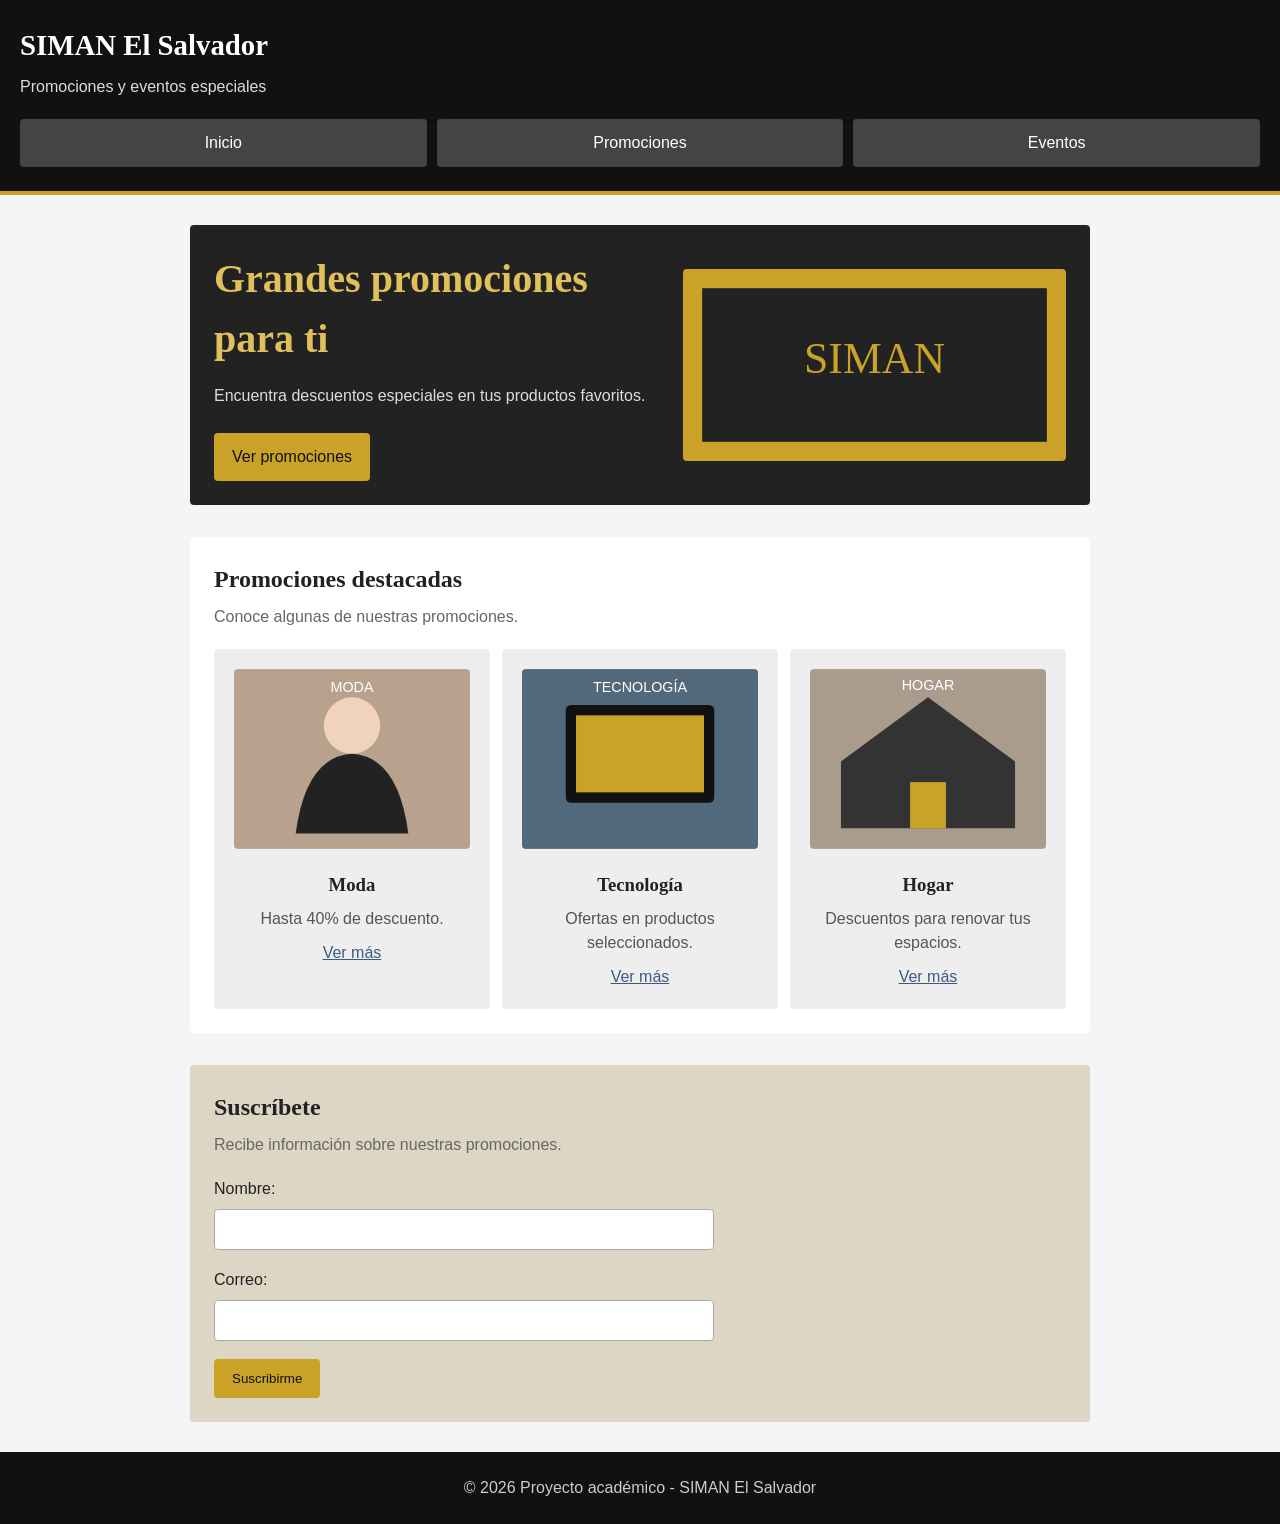
<file: index.html>
<!DOCTYPE html>
<html lang="es">
<head>
    <meta charset="UTF-8">
    <meta name="viewport" content="width=device-width, initial-scale=1.0">
    <title>SIMAN - Inicio</title>

    <link rel="stylesheet" href="styles.css">
</head>

<body>

<header>
    <h1>SIMAN El Salvador</h1>
    <p>Promociones y eventos especiales</p>

    <nav class="barra">
        <a href="index.html">Inicio</a>
        <a href="promociones.html">Promociones</a>
        <a href="eventos.html">Eventos</a>
    </nav>
</header>

<main>

    <section class="hero">
        <div>
            <h2>Grandes promociones para ti</h2>
            <p>Encuentra descuentos especiales en tus productos favoritos.</p>
            <a class="boton" href="promociones.html">Ver promociones</a>
        </div>

        <img src="img/siman.svg" alt="Promoción SIMAN">
    </section>

    <section>
        <h2>Promociones destacadas</h2>
        <p>Conoce algunas de nuestras promociones.</p>

        <div class="tarjetero">
            <article class="tarjeta">
                <img src="img/moda.svg" alt="Moda">
                <h3>Moda</h3>
                <p>Hasta 40% de descuento.</p>
                <a href="promociones.html">Ver más</a>
            </article>

            <article class="tarjeta">
                <img src="img/tecnologia.svg" alt="Tecnología">
                <h3>Tecnología</h3>
                <p>Ofertas en productos seleccionados.</p>
                <a href="promociones.html">Ver más</a>
            </article>

            <article class="tarjeta">
                <img src="img/hogar.svg" alt="Hogar">
                <h3>Hogar</h3>
                <p>Descuentos para renovar tus espacios.</p>
                <a href="promociones.html">Ver más</a>
            </article>
        </div>
    </section>

    <section class="suscripcion">
        <h2>Suscríbete</h2>
        <p>Recibe información sobre nuestras promociones.</p>

        <form>
            <label for="nombre">Nombre:</label>
            <input type="text" id="nombre" name="nombre" required>

            <label for="correo">Correo:</label>
            <input type="email" id="correo" name="correo" required>

            <button type="submit">Suscribirme</button>
        </form>
    </section>

</main>

<footer>
    <p>© 2026 Proyecto académico - SIMAN El Salvador</p>
</footer>

</body>
</html>
</file>
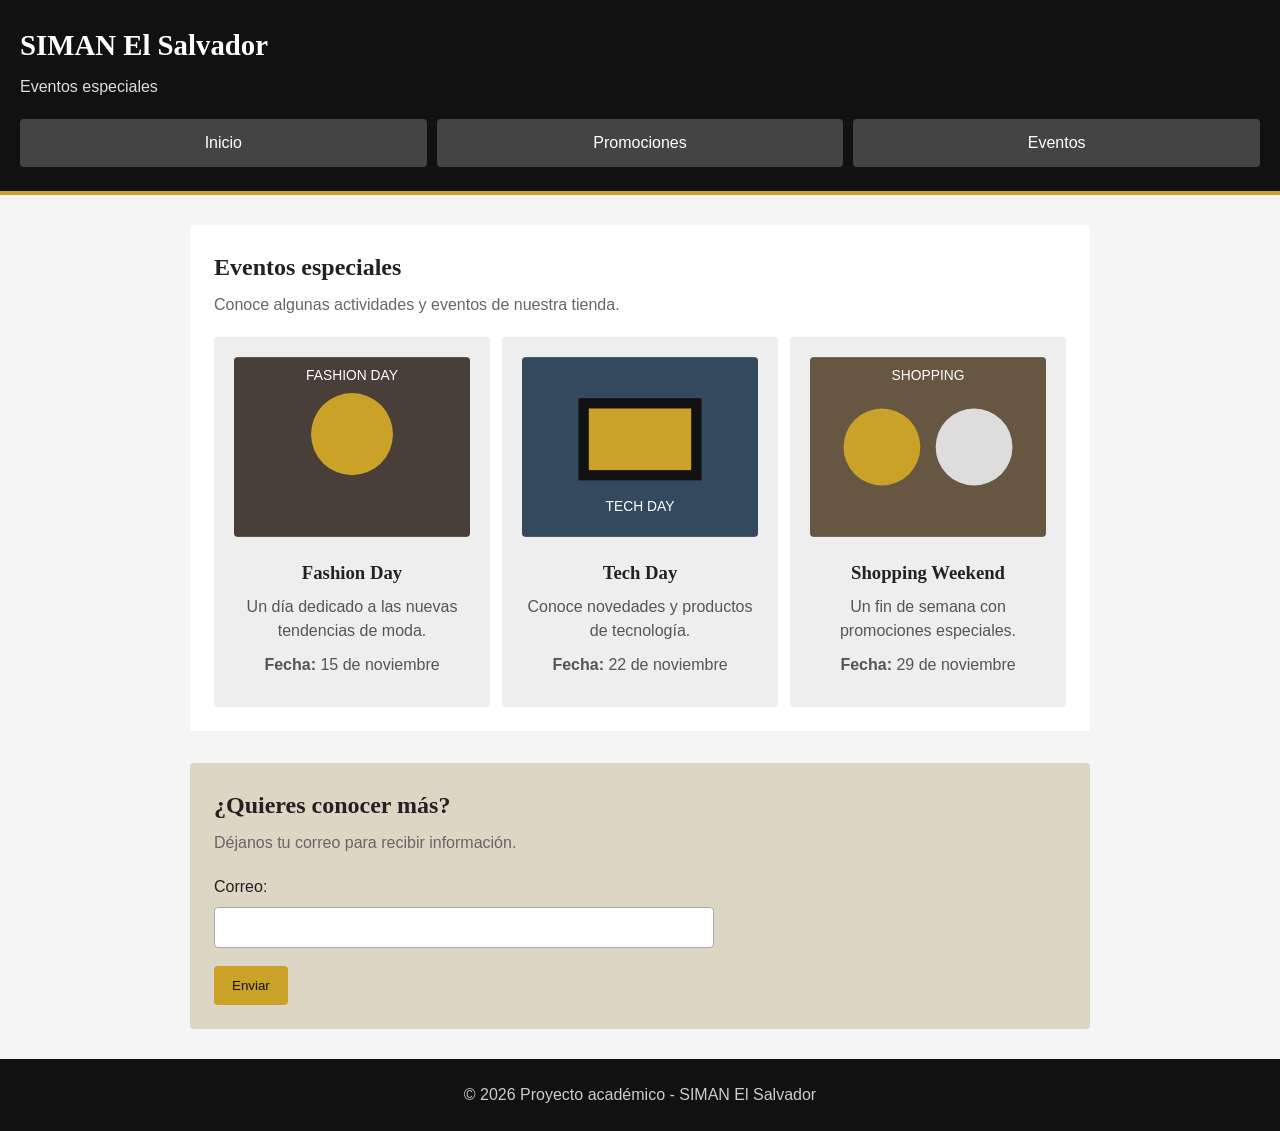
<file: eventos.html>
<!DOCTYPE html>
<html lang="es">
<head>
    <meta charset="UTF-8">
    <meta name="viewport" content="width=device-width, initial-scale=1.0">
    <title>SIMAN - Eventos</title>

    <link rel="stylesheet" href="styles.css">
</head>

<body>

<header>
    <h1>SIMAN El Salvador</h1>
    <p>Eventos especiales</p>

    <nav class="barra">
        <a href="index.html">Inicio</a>
        <a href="promociones.html">Promociones</a>
        <a href="eventos.html">Eventos</a>
    </nav>
</header>

<main>

    <section>
        <h2>Eventos especiales</h2>
        <p>Conoce algunas actividades y eventos de nuestra tienda.</p>

        <div class="tarjetero">

            <article class="tarjeta">
                <img src="img/evento-moda.svg" alt="Evento de moda">
                <h3>Fashion Day</h3>
                <p>Un día dedicado a las nuevas tendencias de moda.</p>
                <p><strong>Fecha:</strong> 15 de noviembre</p>
            </article>

            <article class="tarjeta">
                <img src="img/evento-tech.svg" alt="Evento de tecnología">
                <h3>Tech Day</h3>
                <p>Conoce novedades y productos de tecnología.</p>
                <p><strong>Fecha:</strong> 22 de noviembre</p>
            </article>

            <article class="tarjeta">
                <img src="img/evento.svg" alt="Evento especial">
                <h3>Shopping Weekend</h3>
                <p>Un fin de semana con promociones especiales.</p>
                <p><strong>Fecha:</strong> 29 de noviembre</p>
            </article>

        </div>
    </section>

    <section class="suscripcion">
        <h2>¿Quieres conocer más?</h2>
        <p>Déjanos tu correo para recibir información.</p>

        <form>
            <label for="correo">Correo:</label>
            <input type="email" id="correo" name="correo" required>

            <button type="submit">Enviar</button>
        </form>
    </section>

</main>

<footer>
    <p>© 2026 Proyecto académico - SIMAN El Salvador</p>
</footer>

</body>
</html>
</file>
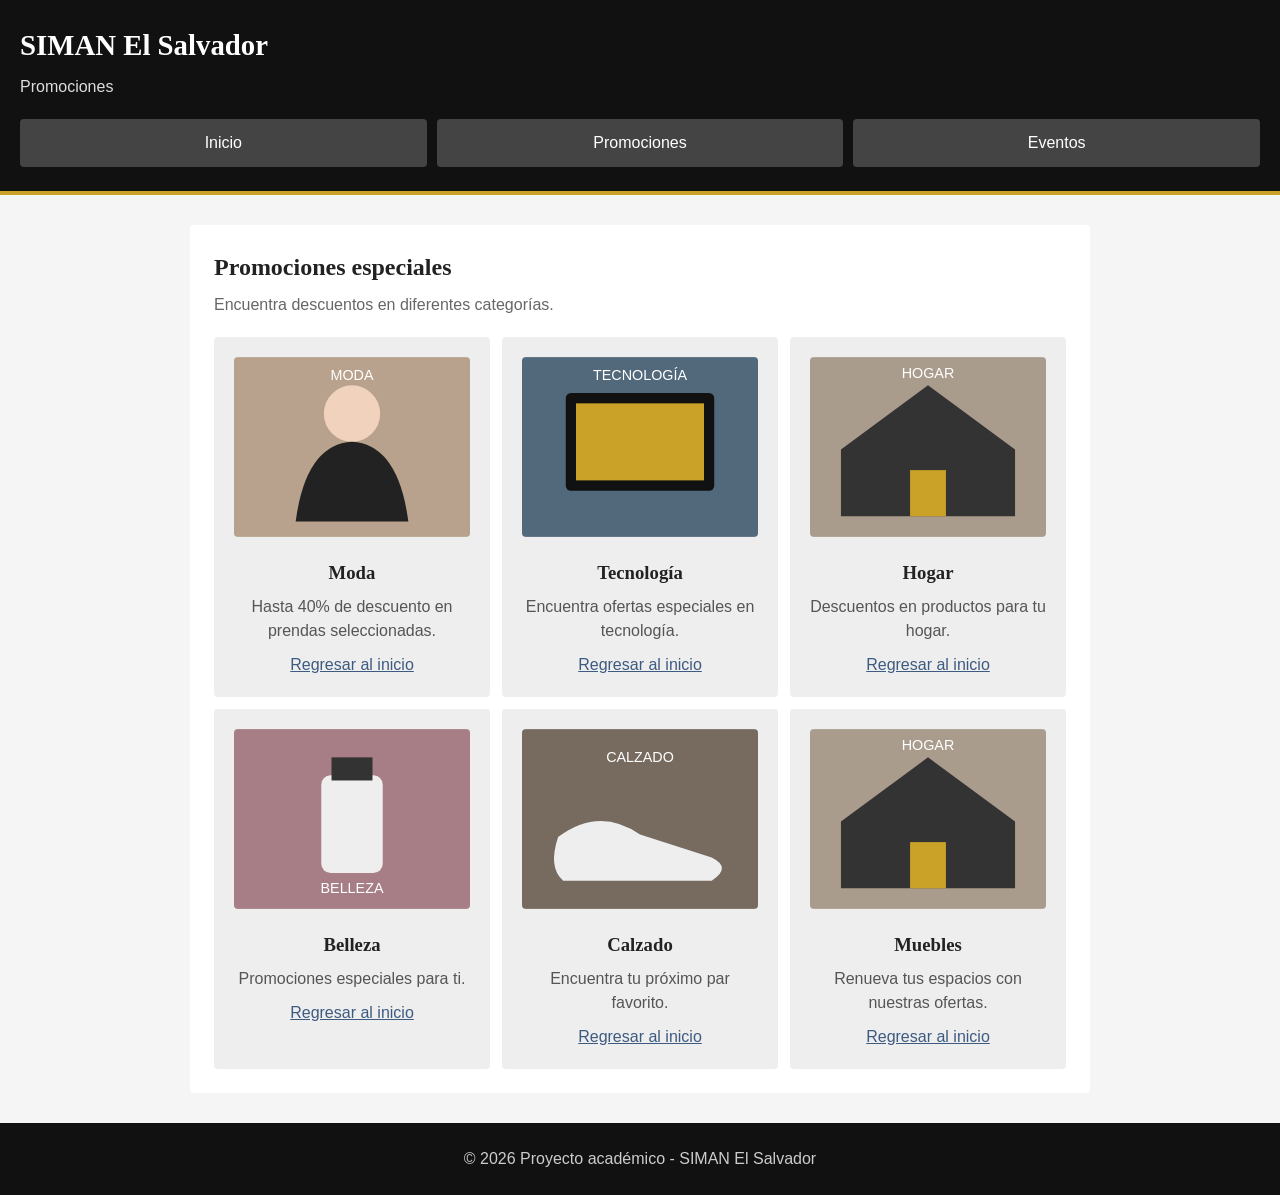
<file: promociones.html>
<!DOCTYPE html>
<html lang="es">
<head>
    <meta charset="UTF-8">
    <meta name="viewport" content="width=device-width, initial-scale=1.0">
    <title>SIMAN - Promociones</title>

    <link rel="stylesheet" href="styles.css">
</head>

<body>

<header>
    <h1>SIMAN El Salvador</h1>
    <p>Promociones</p>

    <nav class="barra">
        <a href="index.html">Inicio</a>
        <a href="promociones.html">Promociones</a>
        <a href="eventos.html">Eventos</a>
    </nav>
</header>

<main>

    <section>
        <h2>Promociones especiales</h2>
        <p>Encuentra descuentos en diferentes categorías.</p>

        <div class="tarjetero">

            <article class="tarjeta">
                <img src="img/moda.svg" alt="Promoción de moda">
                <h3>Moda</h3>
                <p>Hasta 40% de descuento en prendas seleccionadas.</p>
                <a href="index.html">Regresar al inicio</a>
            </article>

            <article class="tarjeta">
                <img src="img/tecnologia.svg" alt="Promoción de tecnología">
                <h3>Tecnología</h3>
                <p>Encuentra ofertas especiales en tecnología.</p>
                <a href="index.html">Regresar al inicio</a>
            </article>

            <article class="tarjeta">
                <img src="img/hogar.svg" alt="Promoción de hogar">
                <h3>Hogar</h3>
                <p>Descuentos en productos para tu hogar.</p>
                <a href="index.html">Regresar al inicio</a>
            </article>

            <article class="tarjeta">
                <img src="img/belleza.svg" alt="Promoción de belleza">
                <h3>Belleza</h3>
                <p>Promociones especiales para ti.</p>
                <a href="index.html">Regresar al inicio</a>
            </article>

            <article class="tarjeta">
                <img src="img/calzado.svg" alt="Promoción de calzado">
                <h3>Calzado</h3>
                <p>Encuentra tu próximo par favorito.</p>
                <a href="index.html">Regresar al inicio</a>
            </article>

            <article class="tarjeta">
                <img src="img/hogar.svg" alt="Promoción de muebles">
                <h3>Muebles</h3>
                <p>Renueva tus espacios con nuestras ofertas.</p>
                <a href="index.html">Regresar al inicio</a>
            </article>

        </div>
    </section>

</main>

<footer>
    <p>© 2026 Proyecto académico - SIMAN El Salvador</p>
</footer>

</body>
</html>
</file>
<file: styles.css>
* {
    box-sizing: border-box;
    margin: 0;
    padding: 0;
}

body {
    font-family: Arial, Helvetica, sans-serif;
    color: #222;
    background-color: #f5f5f5;
    line-height: 1.5;
}

header {
    padding: 24px 20px;
    background-color: #111;
    color: #fff;
    border-bottom: 4px solid #c9a227;
}

header h1 {
    font-family: Georgia, 'Times New Roman', serif;
    font-size: 1.8rem;
    margin-bottom: 8px;
}

header p {
    color: #ddd;
    margin-bottom: 20px;
}

main {
    padding: 20px;
    display: flex;
    flex-direction: column;
    gap: 32px;
}

section {
    background-color: #fff;
    padding: 24px;
    border-radius: 4px;
}

section h2 {
    font-family: Georgia, 'Times New Roman', serif;
    margin-bottom: 8px;
}

section > p {
    color: #666;
    margin-bottom: 20px;
}

/* Barra de navegación: móvil */
.barra {
    display: flex;
    flex-direction: column;
    gap: 10px;
}

.barra a {
    text-decoration: none;
    color: #fff;
    background-color: #444;
    padding: 12px 16px;
    border-radius: 4px;
    text-align: center;
}

.barra a:hover {
    background-color: #c9a227;
    color: #111;
}

/* Hero */
.hero {
    display: flex;
    flex-direction: column;
    gap: 20px;
    background-color: #222;
    color: #fff;
}

.hero h2 {
    font-size: 2rem;
    color: #e0c05a;
}

.hero p {
    margin: 15px 0 25px;
    color: #ddd;
}

.hero img {
    width: 100%;
    border-radius: 4px;
}

/* Botones */
.boton,
button {
    display: inline-block;
    text-decoration: none;
    color: #111;
    background-color: #c9a227;
    border: none;
    padding: 12px 18px;
    border-radius: 4px;
    cursor: pointer;
}

.boton:hover,
button:hover {
    background-color: #111;
    color: #fff;
}

/* Tarjetas: 1 columna en móvil */
.tarjetero {
    display: grid;
    grid-template-columns: 1fr;
    gap: 12px;
    margin-top: 20px;
}

.tarjeta {
    background-color: #eee;
    padding: 20px;
    border-radius: 4px;
    text-align: center;
}

.tarjeta img {
    width: 100%;
    height: 180px;
    object-fit: cover;
    border-radius: 4px;
    margin-bottom: 15px;
}

.tarjeta h3 {
    font-family: Georgia, 'Times New Roman', serif;
    margin-bottom: 8px;
}

.tarjeta p {
    margin-bottom: 10px;
    color: #555;
}

.tarjeta a {
    color: #3d5a80;
}

/* Formulario */
.suscripcion {
    background-color: #ddd6c5;
}

form {
    display: flex;
    flex-direction: column;
    gap: 8px;
    margin-top: 20px;
}

input {
    padding: 12px;
    border: 1px solid #aaa;
    border-radius: 4px;
    margin-bottom: 10px;
}

form button {
    align-self: flex-start;
}

/* Footer */
footer {
    padding: 24px 20px;
    background-color: #111;
    color: #fff;
    text-align: center;
}

footer p {
    color: #ccc;
}

/*
    Tablet:
    pantallas mayores que 768px
*/
@media (min-width: 768px) {

    main {
        padding: 30px;
    }

    .barra {
        flex-direction: row;
    }

    .barra a {
        flex: 1;
    }

    .hero {
        flex-direction: row;
        align-items: center;
    }

    .hero > div {
        flex: 1;
    }

    .hero img {
        width: 45%;
    }

    .tarjetero {
        grid-template-columns: repeat(2, 1fr);
    }

    form {
        max-width: 500px;
    }
}

/*
    Escritorio:
    pantallas mayores que 1024px
*/
@media (min-width: 1024px) {

    main {
        max-width: 960px;
        margin: 0 auto;
    }

    .tarjetero {
        grid-template-columns: repeat(3, 1fr);
    }

    .hero h2 {
        font-size: 2.5rem;
    }
}
</file>
